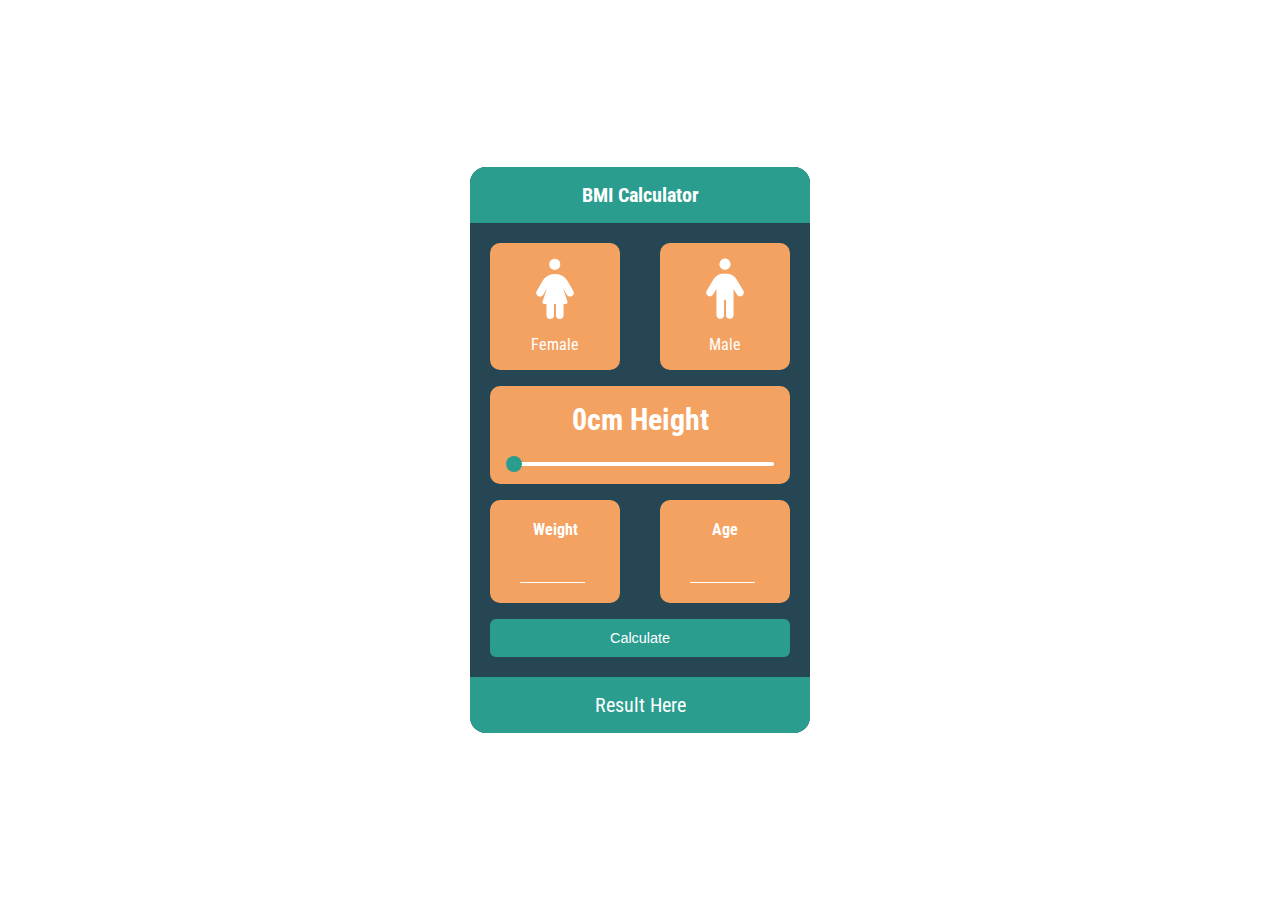
<file: bmi-calcu/index.html>
<!DOCTYPE html>
<html lang="en">
  <head>
    <meta charset="UTF-8" />
    <meta name="viewport" content="width=device-width, initial-scale=1.0" />
    <title>BMI Calculator</title>
    <link rel="stylesheet" href="https://cdnjs.cloudflare.com/ajax/libs/font-awesome/6.4.2/css/all.min.css" />
    <link rel="stylesheet" href="css/style.css" />
  </head>
  <body>
    <div class="bmi wrapper">
      <div class="bmi-header style">
        <h1>BMI Calculator</h1>
      </div>
      <div class="container">
        <div class="bmi-gender flex-layout">
          <div class="female">
            <input type="radio" name="gender" id="female" class="gender-select" />
            <label for="female" class="gender">
              <i class="fas fa-female"></i>
              <p>female</p>
            </label>
          </div>
          <div class="male">
            <input type="radio" name="gender" id="male" class="gender-select" />
            <label for="male" class="gender">
              <i class="fas fa-male"></i>
              <p>male</p>
            </label>
          </div>
        </div>
        <div class="bmi-height">
          <p><span id="heightVal">0</span>cm Height</p>
          <div class="range-container">
            <input type="range" id="height" class="range-input" value="0" max="300" />
            <div id="progress" class="progess"></div>
          </div>
        </div>
        <div class="bmi-num flex-layout">
          <div class="weight option">
            <p>weight</p>
            <input id="weight" type="text" />
          </div>
          <div class="age option">
            <p>age</p>
            <input id="age" type="text" />
          </div>
        </div>
        <div class="bmi-button flex-layout">
          <button id="btnCalculate" type="button">Calculate</button>
        </div>
      </div>
      <!-- end container -->
      <div class="bmi-result">
        <p>Result Here</p>
      </div>
    </div>
    <script src="script.js"></script>
  </body>
</html>
</file>
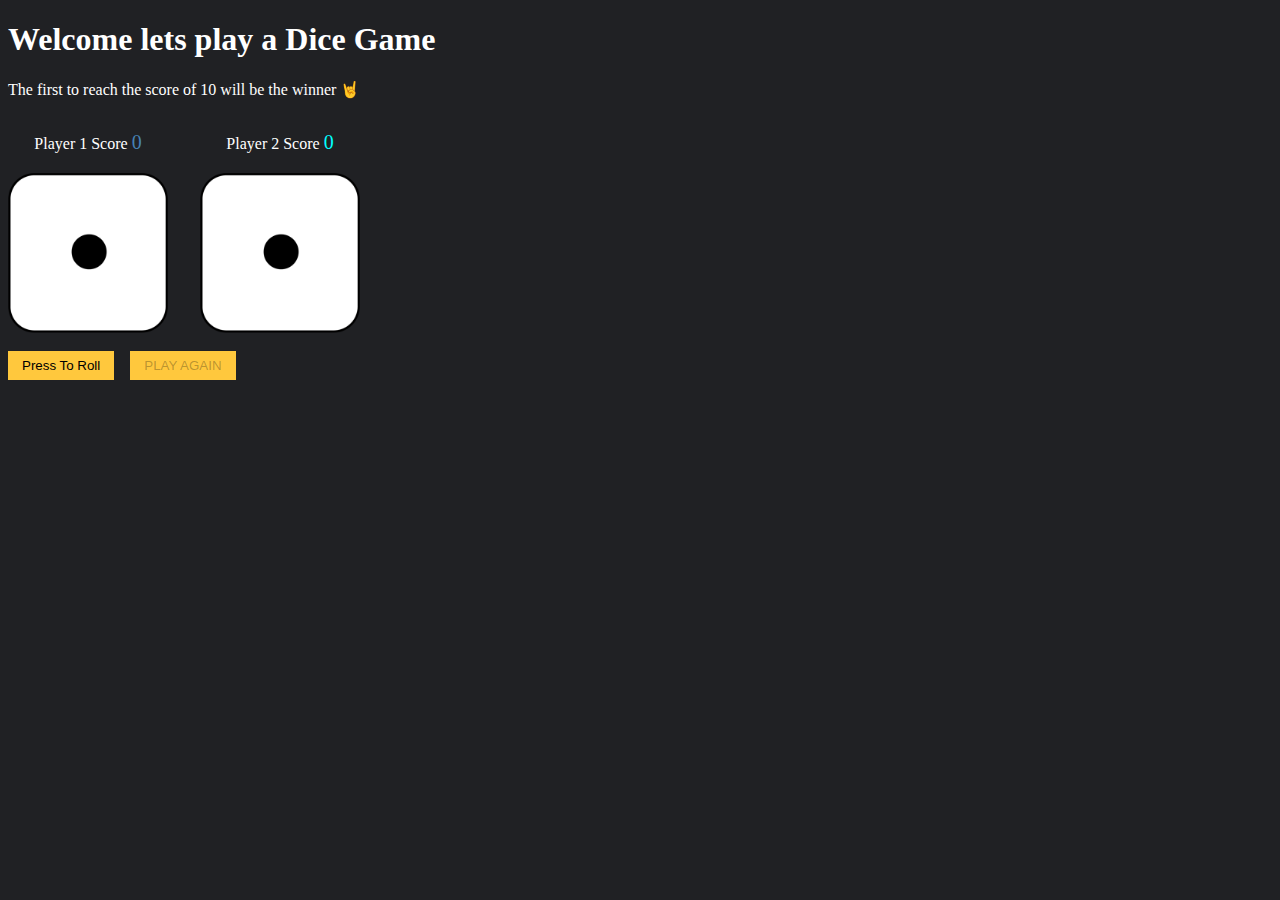
<file: dice-game/index.html>
<!DOCTYPE html>
<html lang="en">
  <head>
    <meta charset="UTF-8" />
    <meta name="viewport" content="width=device-width, initial-scale=1.0" />
    <title>Dice Game</title>

    <style>
      * {
        box-sizing: border-box;
      }

      body {
        background: #202124;
        color: #fff;
      }
      img {
        width: 100%;
        display: block;
      }

      .players {
        display: flex;
        gap: 2rem;
        margin-bottom: 18px;
      }
      .players .player .header {
        text-align: center;
        height: 42px;
      }

      .players .player .header p {
        margin-bottom: 0;
      }

      .players .player .header .score {
        font-size: 20px;
      }

      .players .player {
        max-width: 10rem;
      }

      .p1 .score {
        color: steelblue;
      }
      .p2 .score {
        color: aqua;
      }

      .btns {
        display: flex;
        gap: 1rem;
      }

      .btn {
        background: #ffc83d;
        border: 0;
        outline: 0;
        padding: 7px 14px;
        transition: all 0.3s ease;
        cursor: pointer;
      }

      .btn:active {
        transform: scale(0.98);
        transform: translateY(4px);
      }
    </style>
  </head>
  <body>
    <h1>Welcome lets play a Dice Game</h1>
    <p>The first to reach the score of 10 will be the winner 🤘</p>

    <div class="container">
      <div class="players">
        <div class="player p1">
          <div class="header">
            <p>Player 1 Score <span class="score">0</span></p>
          </div>
          <img src="img/dice-1.png" alt="" />
        </div>
        <div class="player p2">
          <div class="header">
            <p>Player 2 Score <span class="score">0</span></p>
          </div>
          <img src="img/dice-1.png" alt="" />
        </div>
      </div>
      <div class="btns">
        <button class="btn" id="diceBtn">Press To Roll</button>
        <button class="btn" disabled id="playAgainBtn">PLAY AGAIN</button>
      </div>
    </div>
    <script src="script.js"></script>
  </body>
</html>
</file>
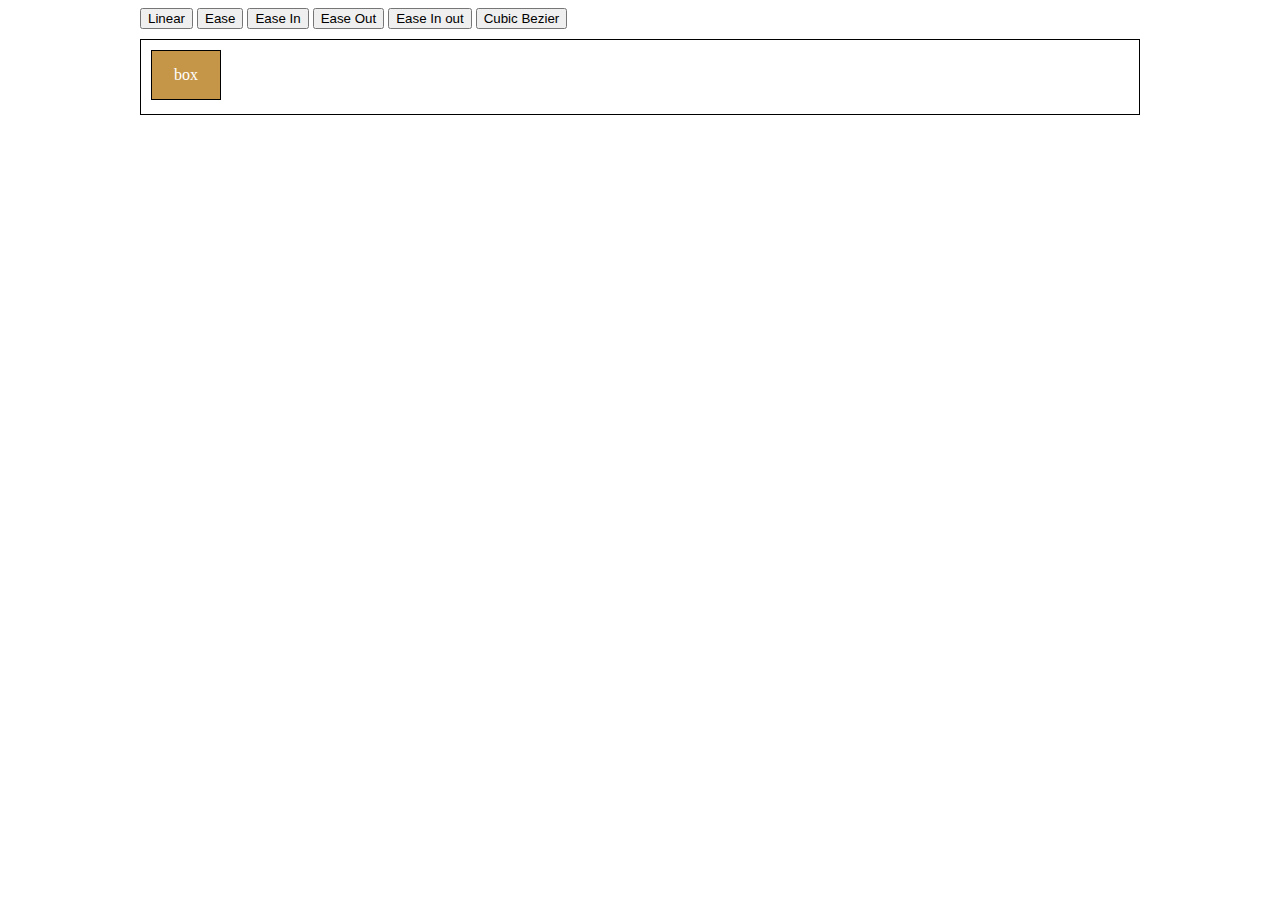
<file: switch-app/index.html>
<!DOCTYPE html>
<html lang="en">
  <head>
    <meta charset="UTF-8" />
    <meta name="viewport" content="width=device-width, initial-scale=1.0" />
    <title>Switch</title>
    <link rel="stylesheet" href="style.css" />
  </head>
  <body>
    <div class="container">
      <div class="buttons">
        <button class="btn" id="linear" type="button">Linear</button>
        <button class="btn" id="ease" type="button">Ease</button>
        <button class="btn" id="ease-in" type="button">Ease In</button>
        <button class="btn" id="ease-out" type="button">Ease Out</button>
        <button class="btn" id="ease-in-out" type="button">Ease In out</button>
        <button class="btn" id="cubic1" type="button">Cubic Bezier</button>
      </div>
      <div class="content">
        <div class="box" id="box">box</div>
      </div>
    </div>
    <script src="script.js"></script>
  </body>
</html>
</file>
<file: bmi-calcu/css/style.css>
@import url('https://fonts.googleapis.com/css2?family=Roboto+Condensed&display=swap');

* {
  margin: 0;
  box-sizing: inherit;
}

html {
  font-size: 62.5%;
  box-sizing: border-box;
}

body {
  color: #fff;
  font-family: 'Roboto Condensed', sans-serif;
  display: grid;
  height: 100vh;
  place-items: center;
}

.container {
  width: 100%;
  max-width: 30rem;
  margin: 0 auto;
  padding: 2rem 0;
}

.flex-layout {
  display: flex;
  justify-content: space-between;
  align-items: center;
}
input[type='radio'] {
  display: none;
}

[type='radio']:checked + .gender {
  background: #e76f51;
}

.bmi {
  background: #264653;
  width: 34rem;
  border-radius: 1.6rem;
}

.bmi-header {
  background: #2a9d8f;
  text-align: center;
  padding-block: 1.6rem;
  border-top-left-radius: 1.6rem;
  border-top-right-radius: 1.6rem;
}

/* Section Gender */

.bmi-gender .gender {
  background: #f4a261;
  width: 13rem;
  padding: 1.6rem 0;
  display: block;
  border-radius: 1rem;
  transition: background 0.3s ease;
  cursor: pointer;
}

.bmi-gender .gender:hover {
  background: #e76f51;
}

.bmi-gender .gender p {
  font-size: 1.6rem;
  text-transform: capitalize;
  margin-top: 1.6rem;
}

.bmi-gender .gender i {
  font-size: 6rem;
}

.bmi-gender > * {
  text-align: center;
}

/* Section Height */

.bmi-height {
  background: #f4a261;
  border-radius: 1rem;
  padding: 1.6rem;
  text-align: center;
  position: relative;
  margin-block: 1.6rem;
  width: 100%;
  position: relative;
}

.bmi-height p {
  font-size: 3rem;
  font-weight: bold;
  margin-bottom: 2rem;
}

.bmi-height .range-input {
  appearance: none;
  width: 100%;
  height: 0.4rem;
  cursor: pointer;
  outline: none;
  border-radius: 0.3rem;
}

.bmi-height .range-input::-webkit-slider-thumb {
  appearance: none;
  height: 1.6rem;
  width: 1.6rem;
  background: #2a9d8f;
  border-radius: 50%;

  position: relative;
  z-index: 3;
}

.bmi-height .range-container {
  position: relative;
}

.bmi-height .progess {
  width: 0%;
  height: 0.4rem;
  background: #2a9d8f;
  border-radius: 0.3rem;
  position: absolute;
  top: 48%;
  left: 0;
  pointer-events: none;
}

/* Section Weight and Age */

.bmi-num .option {
  background: #f4a261;
  width: 13rem;
  padding-block: 2rem;
  border-radius: 1rem;
}

.bmi-num .option > p {
  font-size: 1.6rem;
  text-align: center;
  text-transform: capitalize;
  margin-bottom: 2rem;
  font-weight: bold;
}

.bmi-num .option input {
  width: 50%;
  margin: 0 3rem;
  text-align: center;
  background: transparent;
  border: 0;
  outline: 0;
  border-bottom: 1px solid #fff;
  color: #fff;
  font-size: 1.8rem;
  font-weight: bold;
  transition: border 0.3s ease;
}

.bmi-num .option input:focus {
  border-bottom: 1px solid #264653;
}

.bmi-button {
  width: 100%;
  margin-top: 1.6rem;
  background: #2a9d8f;
  border-radius: 0.6rem;
  transition: all 0.3s ease;
}

button {
  width: 100%;
  background: transparent;
  border: 0;
  outline: 0;
  color: #fff;
  padding: 1rem;
  display: block;
  cursor: pointer;
  transform: scale(0.9);
  font-size: 1.6rem;
}

.bmi-button:active {
  transform: translateY(6px);
  transform: scale(0.9);
}

.bmi-result {
  background: #2a9d8f;
  text-align: center;
  padding-block: 1.6rem;
  border-bottom-left-radius: 1.6rem;
  border-bottom-right-radius: 1.6rem;
}

.bmi-result p {
  font-size: 2rem;
}
</file>
<file: switch-app/style.css>
* {
  box-sizing: border-box;
}

body {
  box-sizing: inherit;
}

.container {
  width: 1000px;
  margin: 0 auto;
}

.content {
  border: 1px solid #000;
  margin-top: 10px;
  padding: 10px;
  position: relative;
  height: 76px;
}

.content .box {
  width: 70px;
  background: #c69648;
  border: 1px solid #000;
  height: 50px;
  padding: 10px;
  display: flex;
  justify-content: center;
  align-items: center;
  position: relative;
  left: 0;
  color: #fff;
  transition-property: left;
  transition-duration: 4s;
  /* transition-timing-function: ease-in; */
}

.content .box.move {
  left: 93%;
}
</file>
